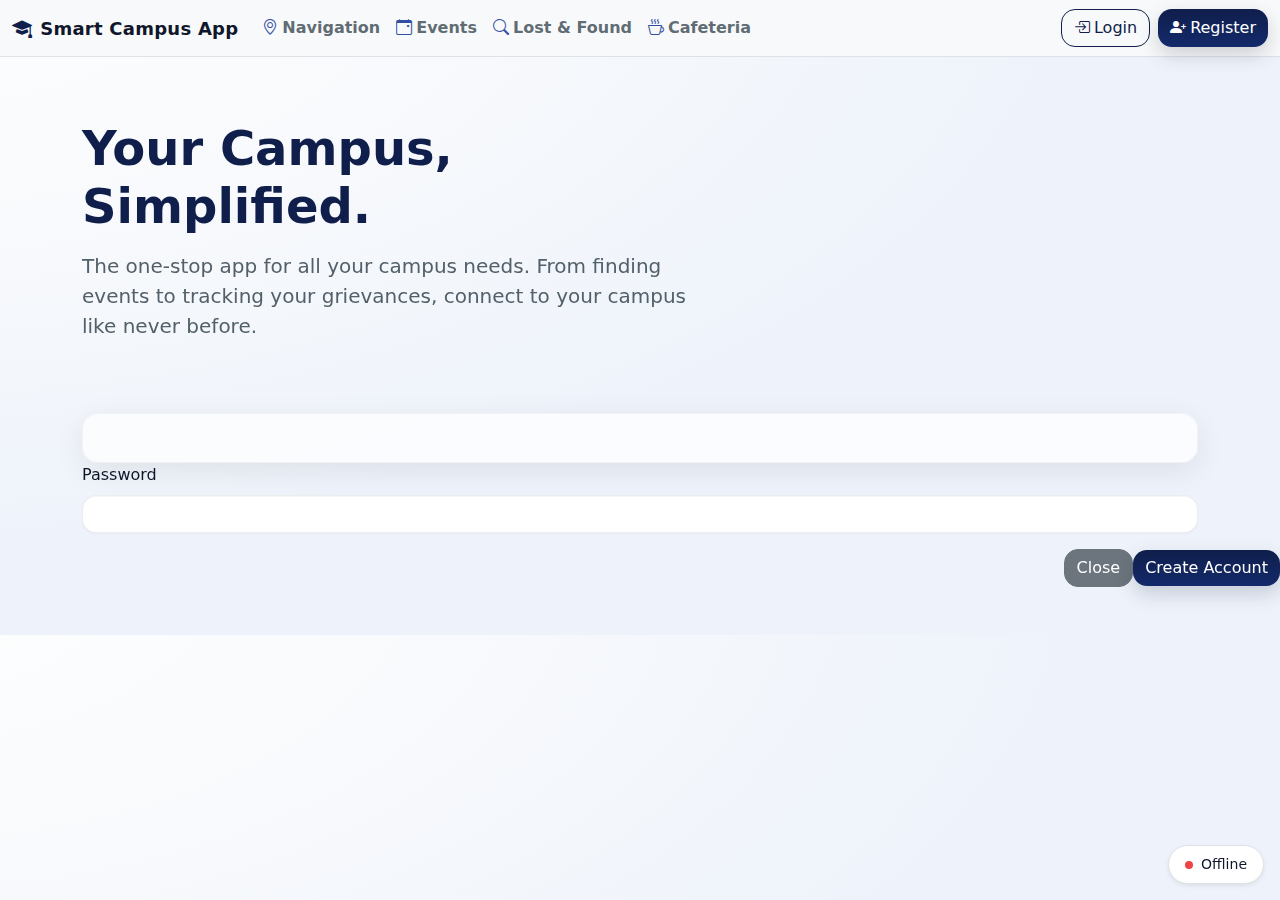
<file: templates/index.html>
<!doctype html>
<html lang="en">
<head>
  <meta charset="utf-8" />
  <meta name="viewport" content="width=device-width, initial-scale=1" />
  <title>Smart Campus App</title>
  <!-- Bootstrap CSS & Icons -->
  <link href="https://cdn.jsdelivr.net/npm/bootstrap@5.3.3/dist/css/bootstrap.min.css" rel="stylesheet" integrity="sha384-QWTKZyjpPEjISv5WaRU9OFeRpok6YctnYmDr5pNlyT2bRjXh0JMhjY6hW+ALEwIH" crossorigin="anonymous">
  <link href="https://cdn.jsdelivr.net/npm/bootstrap-icons@1.11.3/font/bootstrap-icons.css" rel="stylesheet">
  <!-- App Styles -->
  <link href="/static/style.css" rel="stylesheet" />

</head>
<body class="bg-body">
  <!-- Fixed Navbar -->
  <nav class="navbar navbar-expand-lg navbar-light bg-light fixed-top border-bottom app-navbar" id="top">
    <div class="container-fluid">
      <a class="navbar-brand d-flex align-items-center gap-2" href="#">
        <i class="bi bi-mortarboard-fill icon-primary"></i>
        <span class="fw-semibold">Smart Campus App</span>
      </a>
      <button class="navbar-toggler" type="button" data-bs-toggle="collapse" data-bs-target="#mainNav" aria-controls="mainNav" aria-expanded="false" aria-label="Toggle navigation">
        <span class="navbar-toggler-icon"></span>
      </button>
      <div class="collapse navbar-collapse" id="mainNav">
        <ul class="navbar-nav me-auto mb-2 mb-lg-0">
          <li class="nav-item"><a class="nav-link requires-auth" href="/map"><i class="bi bi-geo-alt me-1"></i>Navigation</a></li>
          <li class="nav-item"><a class="nav-link" href="/events"><i class="bi bi-calendar-event me-1"></i>Events</a></li>
          <li class="nav-item"><a class="nav-link" href="/lost-found"><i class="bi bi-search me-1"></i>Lost &amp; Found</a></li>
          <li class="nav-item"><a class="nav-link" href="/cafeteria"><i class="bi bi-cup-hot me-1"></i>Cafeteria</a></li>
        </ul>
        <div class="d-flex gap-2" id="authSection">
          <button type="button" class="btn btn-outline-primary" data-bs-toggle="modal" data-bs-target="#loginModal">
            <i class="bi bi-box-arrow-in-right me-1"></i>Login
          </button>
          <button type="button" class="btn btn-primary" data-bs-toggle="modal" data-bs-target="#registerModal">
            <i class="bi bi-person-plus-fill me-1"></i>Register
          </button>
        </div>
      </div>
    </div>
  </nav>

  <main class="mt-5 pt-4">
    <!-- Hero -->
    <section class="py-5">

      <div class="container">
        <div class="row align-items-center g-4">
          <div class="col-12 col-lg-7">
            <h1 class="display-5 fw-bold mb-3 hero-title" id="heroTitle">Your Campus, Simplified.</h1>
            <p class="lead mb-4 hero-sub" id="heroSubtitle">
              The one-stop app for all your campus needs. From finding events to tracking your grievances, connect to your campus like never before.
            </p>

          </div>

                <!-- Centered vertical CTAs below title and content -->
              

                <!-- Inline script to hide hero CTA immediately if user is logged in -->
                <script>
                  (function() {
                    const sessionId = localStorage.getItem('session_id');
                    const userInfo = localStorage.getItem('user_info');
                    if (sessionId && userInfo) {
                      const heroCTA = document.getElementById('heroCTA');
                      if (heroCTA) {
                        heroCTA.style.display = 'none';
                      }
                    }
                  })();
                </script>


        </div>
      </div>
    </section>


    <!-- Feature Highlights (attractive card view) -->
    <section class="section-features pb-5">
      <div class="container">

        <div class="glass-card p-3 p-md-4 rounded-4 shadow-soft">
        

            </div>
            <div class="mb-3">
              <label class="form-label">Password</label>
              <input type="password" class="form-control" required>
            </div>
          </form>
        </div>
        <div class="modal-footer">
          <button type="button" class="btn btn-secondary" data-bs-dismiss="modal">Close</button>
          <button type="button" class="btn btn-primary" id="createAccountBtn">Create Account</button>
        </div>
      </div>
    </div>
  </div>

  <!-- Status pill (health) -->
  <div id="status" class="position-fixed bottom-0 end-0 m-3 px-3 py-2 rounded-pill border bg-white small shadow-sm">
    Checking backend…
  </div>

  <!-- Bootstrap JS -->
  <script src="https://cdn.jsdelivr.net/npm/bootstrap@5.3.3/dist/js/bootstrap.bundle.min.js" integrity="sha384-YvpcrYf0tY3lHB60NNkmXc5s9fDVZLESaAA55NDzOxhy9GkcIdslK1eN7N6jIeHz" crossorigin="anonymous"></script>
  <script>
    // API Base URL
    const API_BASE = 'https://campus-xqcw.onrender.com';
    
    // Utility function for API calls
    async function apiCall(endpoint, options = {}) {
      const url = `${API_BASE}${endpoint}`;
      return await fetch(url, options);
    }
    // Palette to Bootstrap variables
    document.documentElement.style.setProperty('--bs-primary', '#0f1e4b');
    document.documentElement.style.setProperty('--bs-body-bg', '#f7f9fc');
    document.documentElement.style.setProperty('--bs-body-color', '#0f172a');

    // Coming soon links - removed to allow navigation to all sections

    // Health pill
    (async function() {
      const pill = document.getElementById('status');
      try {
        const res = await apiCall('/health', { cache: 'no-store' });
        const data = await res.json();
        if (data && data.status) {
          pill.innerHTML = `<span class="me-2" style="display:inline-block;width:8px;height:8px;border-radius:999px;background:#22c55e"></span>${data.status}`;
        } else {
          pill.innerHTML = `<span class="me-2" style="display:inline-block;width:8px;height:8px;border-radius:999px;background:#f59e0b"></span>Unknown`;
        }
      } catch(e) {
        pill.innerHTML = `<span class="me-2" style="display:inline-block;width:8px;height:8px;border-radius:999px;background:#ef4444"></span>Offline`;
      }
    })();

    // Register modal action
    document.getElementById('createAccountBtn').addEventListener('click', async () => {
      const form = document.getElementById('registerForm');
      const submitBtn = document.getElementById('createAccountBtn');
      const originalText = submitBtn.innerHTML;

      // Show loading state
      submitBtn.disabled = true;
      submitBtn.innerHTML = '<i class="bi bi-hourglass-split me-2"></i>Creating Account...';

      const registerData = {
        register_number: form.querySelector('input[type="text"]').value,
        password: form.querySelector('input[type="password"]').value,
        year: form.querySelector('select').value,
        branch: form.querySelectorAll('select')[1].value
      };

      try {
        const response = await fetch('/api/auth/register', {
          method: 'POST',
          headers: {
            'Content-Type': 'application/json',
          },
          body: JSON.stringify(registerData)
        });

        const result = await response.json();

        if (result.success) {
          // Show success toast instead of alert
          showToast('success', result.message);
          const modal = bootstrap.Modal.getInstance(document.getElementById('registerModal'));
          modal && modal.hide();
          form.reset();

          // Auto-login after successful registration
          const loginData = {
            register_number: registerData.register_number,
            password: registerData.password
          };

          // Perform auto-login
          setTimeout(async () => {
            try {
              const loginResponse = await fetch('/api/auth/login', {
                method: 'POST',
                headers: {
                  'Content-Type': 'application/json',
                },
                body: JSON.stringify(loginData)
              });

              const loginResult = await loginResponse.json();

              if (loginResult.success) {
                localStorage.setItem('session_id', loginResult.session_id);
                localStorage.setItem('user_info', JSON.stringify(loginResult.user));
                isLoggedIn = true;
                updateUIForLoggedInUser(loginResult.user);
              }
            } catch (error) {
              console.error('Auto-login failed:', error);
            }
          }, 1000);
        } else {
          showToast('error', 'Registration failed: ' + result.message);
        }
      } catch (error) {
        showToast('error', 'Registration failed: ' + error.message);
      } finally {
        // Reset button state
        submitBtn.disabled = false;
        submitBtn.innerHTML = originalText;
      }
    });

    // Login modal action
    document.getElementById('loginBtn').addEventListener('click', async () => {
      const form = document.getElementById('loginForm');
      const submitBtn = document.getElementById('loginBtn');
      const originalText = submitBtn.innerHTML;

      // Show loading state
      submitBtn.disabled = true;
      submitBtn.innerHTML = '<i class="bi bi-hourglass-split me-2"></i>Signing In...';

      const loginData = {
        register_number: form.querySelector('input[type="text"]').value,
        password: form.querySelector('input[type="password"]').value
      };

      try {
        const response = await fetch('/api/auth/login', {
          method: 'POST',
          headers: {
            'Content-Type': 'application/json',
          },
          body: JSON.stringify(loginData)
        });

        const result = await response.json();

        if (result.success) {
          showToast('success', result.message);
          // Store session info
          localStorage.setItem('session_id', result.session_id);
          localStorage.setItem('user_info', JSON.stringify(result.user));
          isLoggedIn = true;

          const modal = bootstrap.Modal.getInstance(document.getElementById('loginModal'));
          modal && modal.hide();
          form.reset();

          // Update UI to show logged in state
          updateUIForLoggedInUser(result.user);
        } else {
          showToast('error', 'Login failed: ' + result.message);
        }
      } catch (error) {
        showToast('error', 'Login failed: ' + error.message);
      } finally {
        // Reset button state
        submitBtn.disabled = false;
        submitBtn.innerHTML = originalText;
      }
    });

    // Protected routes (prototype)
    let isLoggedIn = false;
    function protectNavigation(e){
      if(!isLoggedIn){
        e.preventDefault();
        const regModal = new bootstrap.Modal(document.getElementById('registerModal'));
        regModal.show();
      }
    }
    document.querySelectorAll('.requires-auth').forEach(el=>{
      el.addEventListener('click', protectNavigation);
    });

    // Function to update UI for logged in user
    function updateUIForLoggedInUser(user) {
      const authSection = document.getElementById('authSection');
      const heroCTA = document.getElementById('heroCTA');
      const heroTitle = document.getElementById('heroTitle');
      const heroSubtitle = document.getElementById('heroSubtitle');

      // Add logged-in class to body for CSS targeting
      document.body.classList.add('user-logged-in');

      // Hide hero CTA buttons (multiple approaches for reliability)
      if (heroCTA) {
        heroCTA.style.display = 'none';
        heroCTA.classList.add('d-none');
        heroCTA.style.visibility = 'hidden';
      }

      // Update hero text for logged-in user
      if (heroTitle && heroSubtitle) {
        heroTitle.innerHTML = `Welcome back, ${user.register_number}!`;
        heroSubtitle.innerHTML = `Ready to explore your campus? Access all your favorite features and stay connected with campus life.`;
      }

      console.log('UI updated for logged in user:', user.register_number);

      // Create modern user profile dropdown
      authSection.innerHTML = `
        <div class="dropdown">
          <button class="btn btn-outline-primary dropdown-toggle user-profile-btn d-flex align-items-center gap-2" type="button" data-bs-toggle="dropdown" aria-expanded="false">
            <div class="user-avatar">
              <i class="bi bi-person-circle"></i>
            </div>
            <div class="user-info d-none d-md-block">
              <div class="user-name">${user.register_number}</div>
              <div class="user-details">${user.year}${getOrdinalSuffix(user.year)} Year • ${user.branch}</div>
            </div>
          </button>
          <ul class="dropdown-menu dropdown-menu-end user-dropdown-menu">
            <li class="dropdown-header">
              <div class="d-flex align-items-center gap-3">
                <div class="user-avatar-large">
                  <i class="bi bi-person-circle"></i>
                </div>
                <div>
                  <div class="fw-semibold">${user.register_number}</div>
                  <div class="text-muted small">${user.year}${getOrdinalSuffix(user.year)} Year • ${user.branch}</div>
                </div>
              </div>
            </li>
            <li><hr class="dropdown-divider"></li>
            <li><a class="dropdown-item" href="#"><i class="bi bi-person me-2"></i>Profile</a></li>
            <li><a class="dropdown-item" href="#"><i class="bi bi-gear me-2"></i>Settings</a></li>
            <li><a class="dropdown-item" href="#"><i class="bi bi-bell me-2"></i>Notifications</a></li>
            <li><hr class="dropdown-divider"></li>
            <li><a class="dropdown-item text-danger" href="#" onclick="logout()"><i class="bi bi-box-arrow-right me-2"></i>Logout</a></li>
          </ul>
        </div>
      `;
    }

    // Helper function to get ordinal suffix
    function getOrdinalSuffix(num) {
      const j = num % 10;
      const k = num % 100;
      if (j == 1 && k != 11) return "st";
      if (j == 2 && k != 12) return "nd";
      if (j == 3 && k != 13) return "rd";
      return "th";
    }

    // Logout function
    function logout() {
      localStorage.removeItem('session_id');
      localStorage.removeItem('user_info');
      isLoggedIn = false;
      document.body.classList.remove('user-logged-in');
      showToast('info', 'Logged out successfully');
      setTimeout(() => {
        location.reload(); // Refresh page to reset UI
      }, 1000);
    }

    // Toast notification function
    function showToast(type, message) {
      const toastContainer = document.getElementById('toastContainer') || createToastContainer();
      const toastId = 'toast-' + Date.now();

      const iconMap = {
        success: 'bi-check-circle-fill',
        error: 'bi-exclamation-triangle-fill',
        info: 'bi-info-circle-fill',
        warning: 'bi-exclamation-circle-fill'
      };

      const colorMap = {
        success: 'text-bg-success',
        error: 'text-bg-danger',
        info: 'text-bg-info',
        warning: 'text-bg-warning'
      };

      const toast = document.createElement('div');
      toast.id = toastId;
      toast.className = `toast align-items-center ${colorMap[type]} border-0`;
      toast.setAttribute('role', 'alert');
      toast.setAttribute('aria-live', 'assertive');
      toast.setAttribute('aria-atomic', 'true');

      toast.innerHTML = `
        <div class="d-flex">
          <div class="toast-body d-flex align-items-center gap-2">
            <i class="bi ${iconMap[type]}"></i>
            ${message}
          </div>
          <button type="button" class="btn-close btn-close-white me-2 m-auto" data-bs-dismiss="toast" aria-label="Close"></button>
        </div>
      `;

      toastContainer.appendChild(toast);

      const bsToast = new bootstrap.Toast(toast, {
        autohide: true,
        delay: 4000
      });

      bsToast.show();

      // Remove toast element after it's hidden
      toast.addEventListener('hidden.bs.toast', () => {
        toast.remove();
      });
    }

    // Create toast container if it doesn't exist
    function createToastContainer() {
      const container = document.createElement('div');
      container.id = 'toastContainer';
      container.className = 'toast-container position-fixed top-0 end-0 p-3';
      container.style.zIndex = '9999';
      document.body.appendChild(container);
      return container;
    }

    // Check if user is already logged in on page load
    window.addEventListener('load', () => {
      const sessionId = localStorage.getItem('session_id');
      const userInfo = localStorage.getItem('user_info');

      console.log('Page loaded. Session ID:', sessionId, 'User Info:', userInfo);

      if (sessionId && userInfo) {
        isLoggedIn = true;
        updateUIForLoggedInUser(JSON.parse(userInfo));
      }
    });

    // Also check on DOMContentLoaded in case load event has timing issues
    document.addEventListener('DOMContentLoaded', () => {
      const sessionId = localStorage.getItem('session_id');
      const userInfo = localStorage.getItem('user_info');

      if (sessionId && userInfo) {
        isLoggedIn = true;
        updateUIForLoggedInUser(JSON.parse(userInfo));
      }
    });

    // Immediate check (runs as soon as script loads)
    (function() {
      const sessionId = localStorage.getItem('session_id');
      const userInfo = localStorage.getItem('user_info');

      if (sessionId && userInfo) {
        isLoggedIn = true;
        // Set a timeout to ensure DOM is ready
        setTimeout(() => {
          updateUIForLoggedInUser(JSON.parse(userInfo));
        }, 100);
      }
    })();
  </script>
</body>
</html>
</file>
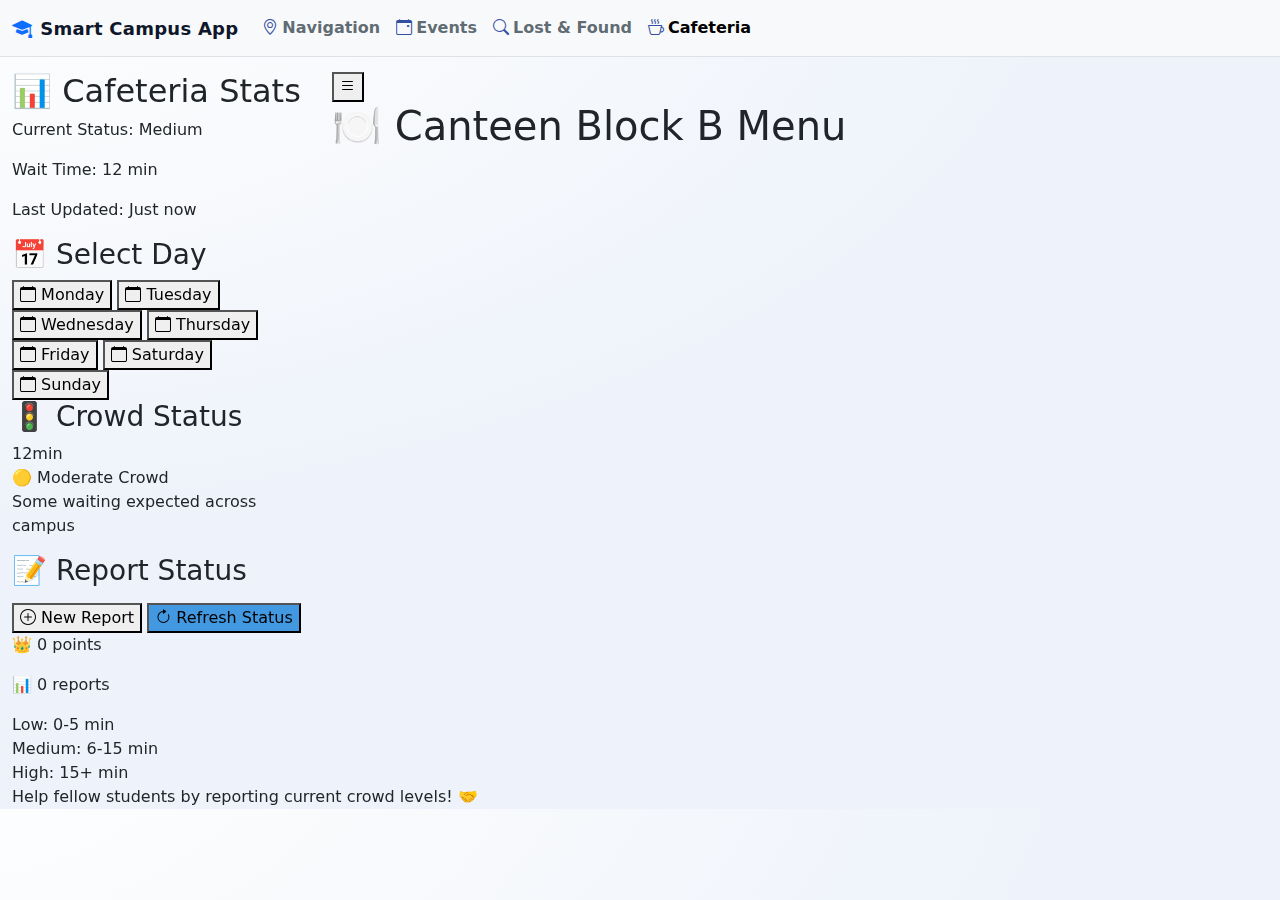
<file: templates/cafeteria.html>
<!DOCTYPE html>
<html lang="en">
<head>
    <meta charset="UTF-8">
    <meta name="viewport" content="width=device-width, initial-scale=1.0">
    <title>Cafeteria - Smart Campus App</title>
    <link rel="stylesheet" href="/static/style.css">
    <link rel="stylesheet" href="https://cdnjs.cloudflare.com/ajax/libs/font-awesome/6.0.0-beta3/css/all.min.css">
    <!-- Bootstrap CSS & Icons -->
    <link href="https://cdn.jsdelivr.net/npm/bootstrap@5.3.3/dist/css/bootstrap.min.css" rel="stylesheet" integrity="sha384-QWTKZyjpPEjISv5WaRU9OFeRpok6YctnYmDr5pNlyT2bRjXh0JMhjY6hW+ALEwIH" crossorigin="anonymous">
    <link href="https://cdn.jsdelivr.net/npm/bootstrap-icons@1.11.3/font/bootstrap-icons.css" rel="stylesheet">
</head>
<body class="events-page">
    <!-- Fixed Navbar -->
    <nav class="navbar navbar-expand-lg navbar-light bg-light fixed-top border-bottom app-navbar" id="top">
        <div class="container-fluid">
            <a class="navbar-brand d-flex align-items-center gap-2" href="/">
                <i class="bi bi-mortarboard-fill icon-primary"></i>
                <span class="fw-semibold">Smart Campus App</span>
            </a>
            <button class="navbar-toggler" type="button" data-bs-toggle="collapse" data-bs-target="#mainNav" aria-controls="mainNav" aria-expanded="false" aria-label="Toggle navigation">
                <span class="navbar-toggler-icon"></span>
            </button>
            <div class="collapse navbar-collapse" id="mainNav">
                <ul class="navbar-nav me-auto mb-2 mb-lg-0">
                    <li class="nav-item"><a class="nav-link requires-auth" href="/map"><i class="bi bi-geo-alt me-1"></i>Navigation</a></li>
                    <li class="nav-item"><a class="nav-link" href="/events"><i class="bi bi-calendar-event me-1"></i>Events</a></li>
                    <li class="nav-item"><a class="nav-link" href="/lost-found"><i class="bi bi-search me-1"></i>Lost & Found</a></li>
                    <li class="nav-item"><a class="nav-link active" href="/cafeteria"><i class="bi bi-cup-hot me-1"></i>Cafeteria</a></li>
                </ul>
                <div class="d-flex gap-2">
                    <!-- Login/Register buttons removed from cafeteria page -->
                </div>
            </div>
        </div>
    </nav>

    <main class="mt-5 pt-4">
        <div class="container-fluid">
            <div class="row">
                <!-- Sidebar -->
                <aside class="col-lg-3 sidebar" id="sidebar">
                    <div class="statistics">
                        <h2>📊 Cafeteria Stats</h2>
                        <p>Current Status: <span id="currentStatus">Medium</span></p>
                        <p>Wait Time: <span id="waitTimeDisplay">12 min</span></p>
                        <p>Last Updated: <span id="lastUpdated">Just now</span></p>
                    </div>

                    <!-- Day Filters -->
                    <div class="day-filters">
                        <h3>📅 Select Day</h3>
                        <button class="day-filter" data-day="monday">
                            <i class="bi bi-calendar"></i> Monday
                        </button>
                        <button class="day-filter" data-day="tuesday">
                            <i class="bi bi-calendar"></i> Tuesday
                        </button>
                        <button class="day-filter active" data-day="wednesday">
                            <i class="bi bi-calendar"></i> Wednesday
                        </button>
                        <button class="day-filter" data-day="thursday">
                            <i class="bi bi-calendar"></i> Thursday
                        </button>
                        <button class="day-filter" data-day="friday">
                            <i class="bi bi-calendar"></i> Friday
                        </button>
                        <button class="day-filter" data-day="saturday">
                            <i class="bi bi-calendar"></i> Saturday
                        </button>
                        <button class="day-filter" data-day="sunday">
                            <i class="bi bi-calendar"></i> Sunday
                        </button>
                    </div>

                    <!-- Crowd Status -->
                    <div class="crowd-status-sidebar">
                        <h3>🚦 Crowd Status</h3>
                        <div class="progress-circle" id="progressCircle">
                            <div class="progress-inner">
                                <span class="progress-time" id="progressTime">12min</span>
                            </div>
                        </div>
                        <div class="crowd-level" id="crowdLevel">
                            <span class="level-icon">🟡</span>
                            <span class="level-text">Moderate Crowd</span>
                        </div>
                        <p class="crowd-description">Some waiting expected across campus</p>
                    </div>

                    <!-- Reporter Section -->
                    <div class="reporter-sidebar">
                        <h3>📝 Report Status</h3>
                        <button class="new-reporter-btn" title="Report Crowd Status">
                            <i class="bi bi-plus-circle"></i> New Report
                        </button>
                        <button class="new-reporter-btn" onclick="forceRefreshStatus()" title="Refresh Status" style="margin-top: 0.5rem; background: #4299e1;">
                            <i class="bi bi-arrow-clockwise"></i> Refresh Status
                        </button>
                        <div class="reporter-stats">
                            <p>👑 0 points</p>
                            <p>📊 0 reports</p>
                        </div>
                    </div>
                </aside>

                <!-- Main Content -->
                <div class="col-lg-9 content">
                    <div class="controls">
                        <button class="menu-toggle" id="menuToggle">
                            <i class="bi bi-list"></i>
                        </button>
                        <h1>🍽️ Canteen Block B Menu</h1>
                    </div>

                    <!-- Menu Cards Container -->
                    <div class="menu-container" id="menuContainer">
                        <!-- Menu cards will be loaded here -->
                    </div>

                    <!-- Admin Controls (Hidden by default) -->
                    <div class="admin-controls" id="adminControls" style="display: none;">
                        <input type="password" class="admin-input" id="adminCode" placeholder="Admin Code">
                        <input type="range" class="time-slider" id="rushTimeRange" min="0" max="45" value="12">
                        <button class="update-btn" id="submitReportBtn">Update Status</button>
                    </div>
                </div>
            </div>
        </div>
    </main>

    <!-- Modern Fixed Footer -->
    <footer class="fixed-footer">
        <div class="container-fluid">
            <div class="footer-item">
                <div class="footer-icon low"></div>
                <span>Low: 0-5 min</span>
            </div>
            <div class="footer-item">
                <div class="footer-icon medium"></div>
                <span>Medium: 6-15 min</span>
            </div>
            <div class="footer-item">
                <div class="footer-icon high"></div>
                <span>High: 15+ min</span>
            </div>
            <div class="footer-item">
                <span>Help fellow students by reporting current crowd levels! 🤝</span>
            </div>
        </div>
    </footer>

    <!-- Modals removed from cafeteria page -->

    <!-- Bootstrap JS -->
    <script src="https://cdn.jsdelivr.net/npm/bootstrap@5.3.3/dist/js/bootstrap.bundle.min.js" integrity="sha384-YvpcrYf0tY3lHB60NNkmXc5s9fDVZLESaAA55NDzOxhy9GkcIdslK1eN7N6jIeHz" crossorigin="anonymous"></script>
    
    <script>
      // API Base URL
      const API_BASE = 'https://campus-xqcw.onrender.com';
      
      // Utility function for API calls
      async function apiCall(endpoint, options = {}) {
        const url = `${API_BASE}${endpoint}`;
        return await fetch(url, options);
      }
        // Cafeteria Management JavaScript
        let currentDay = 'monday';
        let cafeteriaData = {};
        let userReports = {};

        // DOM Elements
        const dayButtons = document.querySelectorAll('.day-filter');
        const menuContainer = document.getElementById('menuContainer');
        const progressCircle = document.getElementById('progressCircle');
        const progressTime = document.getElementById('progressTime');
        const crowdLevel = document.getElementById('crowdLevel');
        const adminCodeInput = document.getElementById('adminCode');
        const rushTimeRange = document.getElementById('rushTimeRange');
        const submitReportBtn = document.getElementById('submitReportBtn');
        const footerTimestamp = document.getElementById('footerTimestamp');
        const menuToggle = document.getElementById('menuToggle');
        const sidebar = document.getElementById('sidebar');
        const currentStatus = document.getElementById('currentStatus');
        const waitTimeDisplay = document.getElementById('waitTimeDisplay');
        const lastUpdated = document.getElementById('lastUpdated');

        // Event Listeners
        dayButtons.forEach(btn => {
            btn.addEventListener('click', () => {
                dayButtons.forEach(b => b.classList.remove('active'));
                btn.classList.add('active');
                currentDay = btn.dataset.day;
                console.log('Day changed to:', currentDay);
                renderCafeterias();
            });
        });

        // Menu toggle for mobile
        if (menuToggle) {
            menuToggle.addEventListener('click', () => {
                sidebar.classList.toggle('show');
            });
        }

        // Admin Code Verification
        adminCodeInput.addEventListener('input', verifyAdminCode);
        rushTimeRange.addEventListener('input', (e) => {
            // Update progress circle in real-time
            const waitTime = parseInt(e.target.value);
            const crowdInfo = getCrowdLevel(waitTime);
            const percentage = Math.min((waitTime / 45) * 100, 100);
            const degrees = (percentage / 100) * 360;
            progressCircle.style.background = `conic-gradient(${crowdInfo.color} 0deg ${degrees}deg, #e5e7eb ${degrees}deg 360deg)`;
            progressTime.textContent = `${waitTime}min`;
        });

        // New Reporter Button
        document.querySelector('.new-reporter-btn').addEventListener('click', () => {
            const adminControls = document.getElementById('adminControls');
            if (adminControls.style.display === 'none') {
                adminControls.style.display = 'block';
            } else {
                adminControls.style.display = 'none';
            }
        });

        // Get ingredients for food items (defined early for template use)
        function getIngredients(itemName) {
            const ingredients = {
                'Idli Sambar': 'Rice, Urad dal, Sambar dal, Vegetables, Spices, Curry leaves, Mustard seeds',
                'Masala Dosa': 'Rice, Urad dal, Potato filling, Onions, Spices, Coconut chutney, Sambar',
                'Dosa': 'Rice, Urad dal, Coconut chutney, Sambar',
                'Upma': 'Semolina, Vegetables, Mustard seeds, Curry leaves, Onions, Green chilies',
                'Poha': 'Flattened rice, Onions, Turmeric, Mustard seeds, Peanuts, Curry leaves',
                'Vada Sambar': 'Urad dal, Green chilies, Ginger, Curry leaves, Sambar dal, Vegetables',
                'Uttapam': 'Rice, Urad dal, Onions, Tomatoes, Chilies, Coriander',
                'Pongal': 'Rice, Moong dal, Black pepper, Cumin, Ghee',
                'Rice + Dal + Sabzi': 'Basmati rice, Toor dal, Seasonal vegetables, Spices',
                'Chicken Curry': 'Chicken, Onions, Tomatoes, Spices, Coconut milk',
                'Paneer Butter Masala': 'Paneer, Butter, Tomatoes, Cream, Spices',
                'Rajma Rice': 'Kidney beans, Rice, Onions, Tomatoes, Spices',
                'Fish Curry': 'Fish, Coconut, Tamarind, Spices, Curry leaves',
                'Aloo Gobi': 'Potatoes, Cauliflower, Turmeric, Spices',
                'Curd Rice': 'Rice, Yogurt, Mustard seeds, Curry leaves',
                'Mutton Curry': 'Mutton, Onions, Tomatoes, Spices, Yogurt',
                'Dal Makhani': 'Black lentils, Butter, Cream, Tomatoes, Spices',
                'Jeera Rice': 'Basmati rice, Cumin seeds, Ghee, Bay leaves',
                'Samosa': 'Wheat flour, Potatoes, Peas, Spices, Oil',
                'Pakora': 'Gram flour, Vegetables, Spices, Oil',
                'Tea': 'Tea leaves, Milk, Sugar, Cardamom',
                'Coffee': 'Coffee beans, Milk, Sugar',
                'Biscuits': 'Wheat flour, Sugar, Butter, Baking powder',
                'Chips': 'Potatoes, Oil, Salt, Spices',
                'Bread Toast': 'Bread, Butter, Jam',
                'Omelette': 'Eggs, Onions, Tomatoes, Spices',
                'Biryani': 'Basmati rice, Chicken/Mutton, Saffron, Fried onions, Yogurt, Mint leaves',
                'Fried Rice': 'Rice, Mixed vegetables, Soy sauce, Garlic, Ginger, Spring onions',
                'Noodles': 'Wheat noodles, Cabbage, Carrots, Soy sauce, Chili sauce, Garlic',
                'Sandwich': 'Bread slices, Cucumber, Tomato, Cheese, Mint chutney, Butter',
                'Burger': 'Burger bun, Aloo tikki, Lettuce, Tomato, Cheese, Mayo, Ketchup',
                'Maggi': 'Instant noodles, Vegetables, Masala, Onions, Tomatoes',
                'Bread Toast': 'Bread slices, Butter, Jam, Sugar',
                'Omelette': 'Eggs, Onions, Tomatoes, Green chilies, Salt, Oil',
                'Paratha': 'Wheat flour, Oil, Salt, Stuffing (potato/paneer)',
                'Aloo Bonda': 'Potatoes, Gram flour, Green chilies, Ginger, Curry leaves',
                'Pongal': 'Rice, Moong dal, Black pepper, Cumin, Ghee, Cashews',
                'Pizza': 'Pizza base, Cheese, Tomato sauce, Vegetables, Herbs',
                'Pasta': 'Pasta, Tomato sauce, Cheese, Herbs, Garlic',
                'French Fries': 'Potatoes, Oil, Salt, Seasoning',
                'Cold Coffee': 'Coffee, Milk, Sugar, Ice cream, Chocolate syrup',
                'Ice Cream': 'Milk, Sugar, Cream, Flavoring, Stabilizers',
                'Chips': 'Potatoes, Oil, Salt, Spices',
                'Juice': 'Fresh fruits, Water, Sugar (optional)',
                'Pongal': 'Rice, Moong dal, Black pepper, Cumin, Ghee, Cashews',
                'Vada Sambar': 'Urad dal, Green chilies, Ginger, Curry leaves, Sambar dal',
                'Rava Upma': 'Semolina, Vegetables, Mustard seeds, Curry leaves, Onions',
                'Medu Vada': 'Urad dal, Green chilies, Ginger, Curry leaves, Oil',
                'Coconut Chutney': 'Coconut, Green chilies, Ginger, Curry leaves, Tamarind',
                'Sambar Rice': 'Rice, Sambar dal, Vegetables, Tamarind, Spices',
                'Dal Makhani': 'Black lentils, Butter, Cream, Tomatoes, Spices',
                'Jeera Rice': 'Basmati rice, Cumin seeds, Ghee, Bay leaves',
                'Pani Puri': 'Puri, Spiced water, Tamarind chutney, Potatoes, Chickpeas',
                'Bhel Puri': 'Puffed rice, Sev, Onions, Tomatoes, Chutneys',
                'Masala Tea': 'Tea leaves, Milk, Sugar, Cardamom, Ginger',
                'Filter Coffee': 'Coffee powder, Milk, Sugar, Chicory',
                'Vadapav': 'Potato dumpling, Bread bun, Green chutney, Garlic chutney',
                'Rava Dosa': 'Rice, Urad dal, Semolina, Onions, Green chilies',
                'Onion Uttapam': 'Rice, Urad dal, Onions, Tomatoes, Green chilies',
                'Vermicelli Upma': 'Vermicelli, Vegetables, Mustard seeds, Curry leaves',
                'Aval Upma': 'Flattened rice, Onions, Green chilies, Curry leaves',
                'Tomato Chutney': 'Tomatoes, Green chilies, Ginger, Tamarind, Spices',
                'Appam': 'Rice flour, Coconut milk, Yeast, Sugar, Salt',
                'Puttu': 'Rice flour, Coconut, Salt, Water',
                'Idiyappam': 'Rice flour, Salt, Water, Coconut',
                'Kadala Curry': 'Black chickpeas, Coconut, Spices, Curry leaves',
                'Banana': 'Fresh banana fruit'
            };
            return ingredients[itemName] || 'Fresh ingredients, prepared with care';
        }

        // Initialize
        fetchCafeteriaData();

        // Live time removed

        // Initialize footer timestamp
        updateFooterTimestamp();

        // Update timestamp every minute
        setInterval(updateFooterTimestamp, 60000);

        // Auto-refresh cafeteria data every 30 seconds for testing (then 5 minutes)
        setInterval(() => {
            console.log('Auto-refreshing cafeteria data...');
            fetchCafeteriaData();
            updateCrowdStatus();
        }, 30000); // 30 seconds for testing, change to 300000 for 5 minutes

        // Manual refresh every 10 seconds for crowd status
        setInterval(() => {
            console.log('Updating crowd status...');
            updateCrowdStatus();
        }, 10000);

        // Admin Functions
        function verifyAdminCode() {
            const adminCode = adminCodeInput.value.trim();
            const isAdmin = adminCode === 'NITAP001';

            rushTimeRange.disabled = !isAdmin;
            submitReportBtn.disabled = !isAdmin;

            if (isAdmin) {
                adminCodeInput.classList.remove('is-invalid');
                adminCodeInput.classList.add('is-valid');
            } else {
                adminCodeInput.classList.remove('is-valid');
                if (adminCode.length > 0) {
                    adminCodeInput.classList.add('is-invalid');
                } else {
                    adminCodeInput.classList.remove('is-invalid');
                }
            }
        }

        // Submit Report Function
        submitReportBtn.addEventListener('click', async () => {
            const rushTime = parseInt(rushTimeRange.value);

            try {
                const response = await apiCall('/api/cafeteria/report-crowd', {
                    method: 'POST',
                    headers: {
                        'Content-Type': 'application/json',
                    },
                    body: JSON.stringify({
                        cafeteria_id: 'main_cafeteria', // Default to main cafeteria
                        rush_time: rushTime,
                        user_id: 'admin_user'
                    })
                });

                const result = await response.json();
                if (result.success) {
                    // Update local data for all cafeterias
                    Object.keys(cafeteriaData).forEach(cafeteriaId => {
                        cafeteriaData[cafeteriaId].current_rush_time = rushTime;
                        cafeteriaData[cafeteriaId].last_updated = new Date().toLocaleTimeString('en-US', {
                            hour: '2-digit',
                            minute: '2-digit',
                            hour12: true
                        });
                    });

                    // Show success message
                    showToast('success', 'Campus crowd status updated!');

                    // Re-render to show updated data
                    renderCafeterias();

                    // Reset form
                    rushTimeRange.value = 10;
                    rushTimeValue.textContent = '10';
                } else {
                    showToast('error', result.message);
                }
            } catch (error) {
                console.error('Error reporting crowd:', error);
                showToast('error', 'Failed to update status. Please try again.');
            }
        });

        // API Functions
        async function fetchCafeteriaData() {
            try {
                // Add cache-busting parameter to force fresh data
                const timestamp = new Date().getTime();
                const response = await apiCall(`/api/cafeteria/status?t=${timestamp}`);
                const result = await response.json();
                if (result.success) {
                    cafeteriaData = result.data;
                    console.log('Fresh cafeteria data loaded:', cafeteriaData);
                    renderCafeterias();
                } else {
                    console.error('API returned error:', result.message);
                }
            } catch (error) {
                console.error('Error fetching cafeteria data:', error);
            }
        }

        // Rendering Functions
        function renderCafeterias() {
            // Update crowd status
            updateCrowdStatus();

            // Render menu cards
            renderMenuCards();

            // Update footer timestamp
            updateFooterTimestamp();
        }

        function updateCrowdStatus() {
            if (!cafeteriaData || !cafeteriaData.main_cafeteria) return;

            const cafeteria = cafeteriaData.main_cafeteria;
            let waitTime = cafeteria.current_rush_time || 12;

            // Add some realistic variation based on time of day
            const now = new Date();
            const hour = now.getHours();

            // Peak hours: 12-2 PM (lunch) and 7-9 AM (breakfast)
            if ((hour >= 7 && hour <= 9) || (hour >= 12 && hour <= 14)) {
                waitTime += Math.floor(Math.random() * 5) + 2; // Add 2-7 minutes during peak
            } else if (hour >= 15 && hour <= 17) {
                waitTime += Math.floor(Math.random() * 3) + 1; // Add 1-4 minutes during snack time
            } else {
                waitTime = Math.max(1, waitTime - Math.floor(Math.random() * 3)); // Reduce during off-peak
            }

            // Ensure waitTime is reasonable
            waitTime = Math.max(1, Math.min(45, waitTime));
            const crowdInfo = getCrowdLevel(waitTime);

            // Update progress circle
            const percentage = Math.min((waitTime / 45) * 100, 100);
            const degrees = (percentage / 100) * 360;
            progressCircle.style.background = `conic-gradient(${crowdInfo.color} 0deg ${degrees}deg, #e5e7eb ${degrees}deg 360deg)`;

            // Update time display
            progressTime.textContent = `${waitTime}min`;

            // Update crowd level
            crowdLevel.innerHTML = `
                <span class="level-icon">${crowdInfo.icon}</span>
                <span class="level-text">${crowdInfo.level} Crowd</span>
            `;

            // Update sidebar stats
            if (currentStatus) currentStatus.textContent = crowdInfo.level;
            if (waitTimeDisplay) waitTimeDisplay.textContent = `${waitTime} min`;
            if (lastUpdated) lastUpdated.textContent = 'Just now';

            console.log('Crowd status updated:', crowdInfo.level, waitTime + ' min');
        }

        function renderMenuCards() {
            menuContainer.innerHTML = '';

            if (!cafeteriaData || !cafeteriaData.main_cafeteria) {
                menuContainer.innerHTML = '<p class="no-menu">No cafeteria data available</p>';
                return;
            }

            const cafeteria = cafeteriaData.main_cafeteria;
            const dayMenu = cafeteria.menu[currentDay];

            if (!dayMenu) {
                menuContainer.innerHTML = '<p class="no-menu">No menu available for this day</p>';
                return;
            }

            let html = '';

            // Render each meal type in events-style cards
            ['breakfast', 'lunch', 'snacks'].forEach(mealType => {
                if (dayMenu[mealType]) {
                    const meal = dayMenu[mealType];
                    html += `
                        <div class="menu-card">
                            <div class="menu-card-header">
                                <h3>${mealType.charAt(0).toUpperCase() + mealType.slice(1)}</h3>
                                <div class="time">${meal.time}</div>
                            </div>
                            <div class="menu-items">
                                <div class="food-grid">
                                    ${meal.items.map(item => `
                                        <div class="food-item ${!item.available ? 'unavailable' : ''}"
                                             onclick="showFoodDetails('${item.name}', ${item.price}, ${item.available}, '${item.image}')">
                                            <img src="${item.image}" alt="${item.name}" loading="lazy">
                                            <div class="name">${item.name}</div>
                                            <div class="price" style="display: none;">₹${item.price}</div>
                                            ${!item.available ? '<div class="unavailable-badge">Out of Stock</div>' : ''}
                                        </div>
                                    `).join('')}
                                </div>
                            </div>
                        </div>
                    `;
                }
            });

            menuContainer.innerHTML = html;
        }

        function createModernMenuCard(cafeteriaId, cafeteria) {
            const card = document.createElement('div');
            card.className = 'menu-card';

            const currentMenu = cafeteria.menu[currentDay];
            if (!currentMenu) return card;

            card.innerHTML = `
                <div class="menu-header">
                    <span class="menu-icon">${getCafeteriaIcon(cafeteriaId)}</span>
                    <h3 class="menu-title">${cafeteria.name}</h3>
                </div>

                ${['breakfast', 'lunch', 'snacks'].filter(mealType => currentMenu[mealType]).map(mealType => {
                    const mealData = currentMenu[mealType];
                    return `
                    <div class="meal-section" data-meal="${mealType}">
                        <div class="meal-header" onclick="toggleMealSection('${cafeteriaId}', '${mealType}')">
                            <div class="meal-info">
                                <span class="meal-emoji">${getMealIcon(mealType)}</span>
                                <span class="meal-name">${getMealName(mealType)}</span>
                                <span class="meal-time">${mealData.time}</span>
                            </div>
                            <span class="toggle-icon">▼</span>
                        </div>
                        <div class="food-items-grid" id="${cafeteriaId}-${mealType}-items" style="display: none;">
                            ${mealData.items.map(item => `
                                <div class="food-item ${!item.available ? 'unavailable' : ''}"
                                     onclick="showFoodDetails('${item.name}', ${item.price}, ${item.available}, '${item.image}')">
                                    <img src="${item.image}" alt="${item.name}" class="food-image">
                                    <div class="food-name">${item.name}</div>
                                    <div class="food-price">₹${item.price}</div>
                                    <span class="availability-badge ${item.available ? 'available' : 'unavailable'}">
                                        ${item.available ? '✓ Available' : '✗ Out of Stock'}
                                    </span>
                                </div>
                            `).join('')}
                        </div>
                    </div>
                    `;
                }).join('')}
            `;

            return card;
        }

        function getCafeteriaIcon(cafeteriaId) {
            const icons = {
                'main_cafeteria': '🏛️',
                'food_court': '🍽️',
                'snack_bar': '🥪',
                'juice_center': '🥤'
            };
            return icons[cafeteriaId] || '🍽️';
        }

        // updateLiveTime function removed

        function createCafeteriaCard(cafeteriaId, cafeteria) {
            const col = document.createElement('div');
            col.className = 'col-12 mb-5';

            col.innerHTML = `
                <div class="card shadow-sm cafeteria-card" data-cafeteria-id="${cafeteriaId}">
                    <div class="card-header bg-primary text-white">
                        <div class="row align-items-center">
                            <div class="col-12">
                                <h4 class="mb-0 text-center">🏢 ${cafeteria.name} - Menu</h4>
                            </div>
                        </div>
                    </div>

                    <div class="card-body">
                        <!-- Menu Sections -->
                        ${renderMenuSections(cafeteria.menu[currentDay])}
                    </div>
                </div>
            `;

            return col;
        }

        function renderMenuSections(dayMenu) {
            if (!dayMenu) return '<p class="text-muted">No menu available for this day.</p>';

            // Define meal order: breakfast, lunch, snacks
            const mealOrder = ['breakfast', 'lunch', 'snacks'];
            let html = '';

            mealOrder.forEach(mealType => {
                if (dayMenu[mealType]) {
                    const mealData = dayMenu[mealType];
                    html += `
                        <div class="meal-section mb-4">
                            <h5 class="meal-header" onclick="toggleMealSection(this)">
                                <span>${getMealIcon(mealType)} ${getMealName(mealType)}</span>
                                <span class="badge bg-info">${mealData.time}</span>
                                <button class="meal-toggle" aria-label="Toggle ${getMealName(mealType)} menu">
                                    <i class="bi bi-chevron-down"></i>
                                </button>
                            </h5>
                            <div class="meal-content">
                                <div class="row">
                                    ${mealData.items.map((item, index) => `
                                        <div class="col-6 col-md-3 mb-3">
                                            <div class="menu-item-card ${!item.available ? 'unavailable' : ''}" onclick="toggleItemDetails(this)">
                                                <div class="menu-item-header">
                                                    <h6 class="menu-item-name">${item.name}</h6>
                                                    <span class="badge ${item.available ? 'bg-success' : 'bg-danger'}">
                                                        ${item.available ? '✓' : '✗'}
                                                    </span>
                                                    <i class="bi bi-chevron-down toggle-icon"></i>
                                                </div>
                                                <div class="menu-item-details" style="display: none;">
                                                    <div class="menu-item-image">
                                                        <img src="${item.image}" alt="${item.name}" class="food-image">
                                                    </div>
                                                    <div class="menu-item-content">
                                                        <p class="menu-item-price">₹${item.price}</p>
                                                        <div class="ingredients">
                                                            <small class="text-muted">
                                                                <strong>Ingredients:</strong> ${getIngredients(item.name)}
                                                            </small>
                                                        </div>
                                                    </div>
                                                </div>
                                            </div>
                                        </div>
                                    `).join('')}
                                </div>
                            </div>
                        </div>
                    `;
                }
            });

            return html;
        }

        function getMealIcon(mealType) {
            const icons = {
                'breakfast': '🌅',
                'lunch': '🍽️',
                'dinner': '🌙',
                'all_day': '⏰',
                'snacks': '🍿'
            };
            return icons[mealType] || '🍽️';
        }

        function getMealName(mealType) {
            return mealType.replace('_', ' ').replace(/\b\w/g, l => l.toUpperCase());
        }

        function getCrowdLevel(rushTime) {
            if (rushTime <= 5) {
                return {
                    level: 'Low',
                    color: '#48bb78',
                    icon: '🟢',
                    description: 'Quick service, minimal wait'
                };
            } else if (rushTime <= 15) {
                return {
                    level: 'Medium',
                    color: '#ed8936',
                    icon: '🟡',
                    description: 'Moderate wait expected'
                };
            } else {
                return {
                    level: 'High',
                    color: '#f56565',
                    icon: '🔴',
                    description: 'Long wait, avoid if possible'
                };
            }
        }

        // Toggle meal section dropdown
        function toggleMealSection(header) {
            const content = header.nextElementSibling;
            const toggle = header.querySelector('.meal-toggle i');

            if (content.classList.contains('show')) {
                content.classList.remove('show');
                header.classList.remove('expanded');
                toggle.classList.remove('bi-chevron-up');
                toggle.classList.add('bi-chevron-down');
            } else {
                content.classList.add('show');
                header.classList.add('expanded');
                toggle.classList.remove('bi-chevron-down');
                toggle.classList.add('bi-chevron-up');
            }
        }

        // Toggle individual menu item details
        function toggleItemDetails(card) {
            const details = card.querySelector('.menu-item-details');
            const icon = card.querySelector('.toggle-icon');

            if (details.style.display === 'none') {
                details.style.display = 'block';
                icon.classList.remove('bi-chevron-down');
                icon.classList.add('bi-chevron-up');
                card.classList.add('expanded');
            } else {
                details.style.display = 'none';
                icon.classList.remove('bi-chevron-up');
                icon.classList.add('bi-chevron-down');
                card.classList.remove('expanded');
            }
        }



        // Update footer timestamp
        function updateFooterTimestamp() {
            const now = new Date();
            footerTimestamp.textContent = now.toLocaleTimeString('en-US', {
                hour: '2-digit',
                minute: '2-digit',
                hour12: true
            });
        }

        // Toggle meal section dropdown
        function toggleMealSection(cafeteriaId, mealType) {
            const itemsGrid = document.getElementById(`${cafeteriaId}-${mealType}-items`);
            const section = document.querySelector(`[data-meal="${mealType}"]`);

            if (itemsGrid.style.display === 'none') {
                itemsGrid.style.display = 'grid';
                section.classList.add('expanded');
            } else {
                itemsGrid.style.display = 'none';
                section.classList.remove('expanded');
            }
        }

        // Show food details modal
        function showFoodDetails(name, price, available, image) {
            const ingredients = getIngredients(name);

            // Create modal
            const modal = document.createElement('div');
            modal.className = 'food-modal';
            modal.innerHTML = `
                <div class="food-modal-content">
                    <div class="food-modal-header">
                        <h3>${name}</h3>
                        <button class="close-modal" onclick="closeFoodModal()">&times;</button>
                    </div>
                    <div class="food-modal-body">
                        <img src="${image}" alt="${name}" class="food-modal-image">
                        <div class="food-modal-info">
                            <div class="food-modal-price">₹${price}</div>
                            <div class="food-modal-status ${available ? 'available' : 'unavailable'}">
                                ${available ? '✓ Available' : '✗ Out of Stock'}
                            </div>
                            <div class="food-modal-ingredients">
                                <strong>Ingredients:</strong><br>
                                ${ingredients}
                            </div>
                        </div>
                    </div>
                </div>
            `;

            document.body.appendChild(modal);

            // Close on background click
            modal.addEventListener('click', (e) => {
                if (e.target === modal) {
                    closeFoodModal();
                }
            });
        }

        function closeFoodModal() {
            const modal = document.querySelector('.food-modal');
            if (modal) {
                modal.remove();
            }
        }

        // Force refresh function
        function forceRefresh() {
            console.log('Force refreshing cafeteria data...');
            fetchCafeteriaData();
        }

        // Force refresh status function
        function forceRefreshStatus() {
            console.log('Force refreshing crowd status...');
            updateCrowdStatus();
        }

        // Utility Functions
        function showToast(type, message) {
            const toast = document.createElement('div');
            toast.className = `toast align-items-center text-bg-${type === 'success' ? 'success' : 'danger'} border-0 show position-fixed bottom-0 start-50 translate-middle-x mb-4 shadow`;
            toast.role = 'alert';
            toast.style.minWidth = '260px';
            toast.innerHTML = `
                <div class="d-flex">
                    <div class="toast-body">
                        <i class="bi bi-${type === 'success' ? 'check-circle' : 'exclamation-circle'} me-2"></i>
                        ${message}
                    </div>
                    <button type="button" class="btn-close me-2 m-auto" data-bs-dismiss="toast" aria-label="Close"></button>
                </div>
            `;
            document.body.appendChild(toast);
            setTimeout(() => toast.remove(), 3000);
        }

        // Authentication removed from cafeteria page - handled on home page
    </script>

    <!-- Bootstrap JS -->
    <script src="https://cdn.jsdelivr.net/npm/bootstrap@5.3.3/dist/js/bootstrap.bundle.min.js" integrity="sha384-YvpcrYf0tY3lHB60NNkmXc5s9fDVZLESaAA55NDzOxhy9GkcIdslK1eN7N6jIeHz" crossorigin="anonymous"></script>
</body>
</html>
</file>
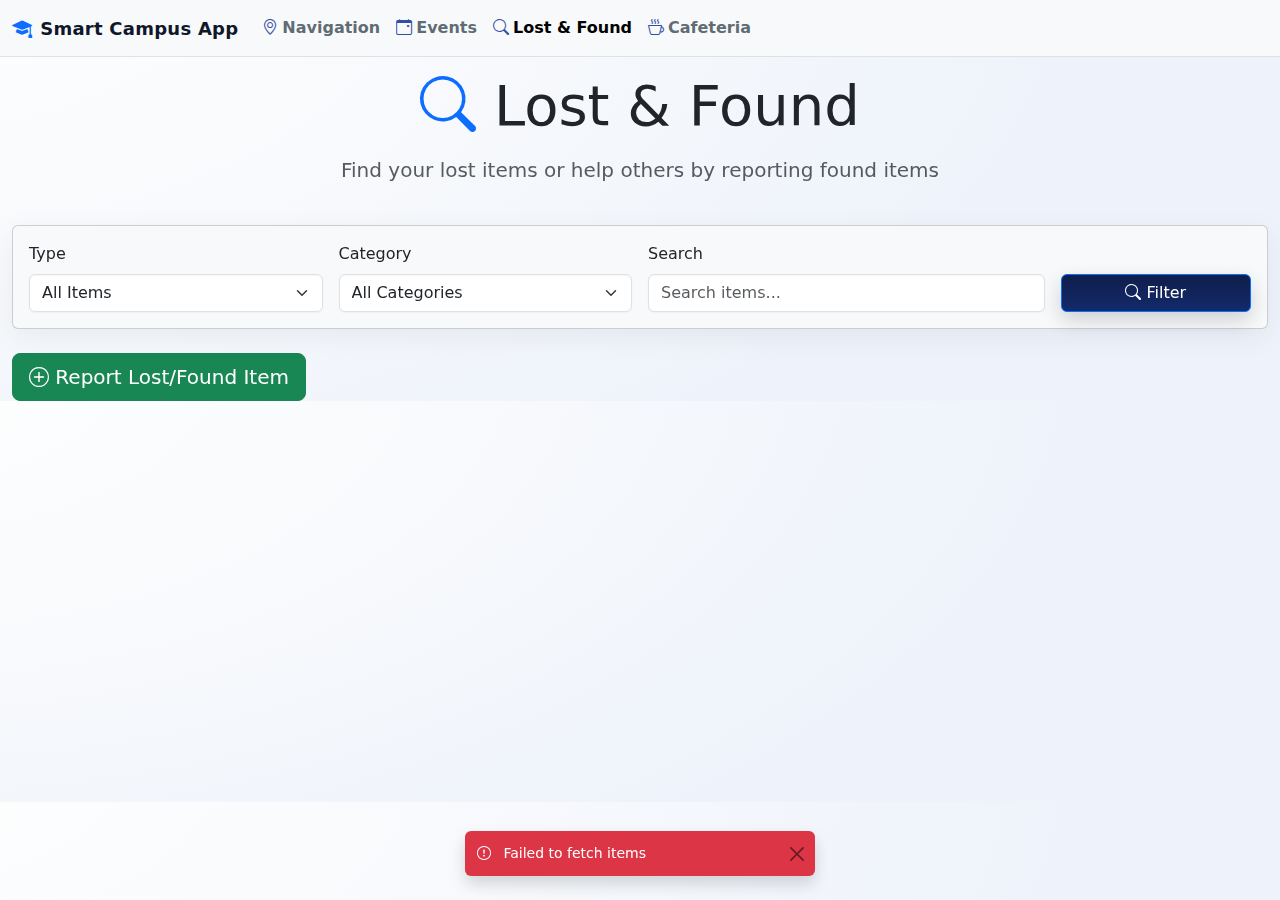
<file: templates/lost_found.html>
<!DOCTYPE html>
<html lang="en">
<head>
    <meta charset="UTF-8">
    <meta name="viewport" content="width=device-width, initial-scale=1.0">
    <title>Lost & Found - Smart Campus App</title>
    <link rel="stylesheet" href="/static/style.css">
    <link rel="stylesheet" href="https://cdnjs.cloudflare.com/ajax/libs/font-awesome/6.0.0-beta3/css/all.min.css">
    <!-- Bootstrap CSS & Icons -->
    <link href="https://cdn.jsdelivr.net/npm/bootstrap@5.3.3/dist/css/bootstrap.min.css" rel="stylesheet" integrity="sha384-QWTKZyjpPEjISv5WaRU9OFeRpok6YctnYmDr5pNlyT2bRjXh0JMhjY6hW+ALEwIH" crossorigin="anonymous">
    <link href="https://cdn.jsdelivr.net/npm/bootstrap-icons@1.11.3/font/bootstrap-icons.css" rel="stylesheet">
</head>
<body class="lost-found-page">
    <!-- Fixed Navbar -->
    <nav class="navbar navbar-expand-lg navbar-light bg-light fixed-top border-bottom app-navbar" id="top">
        <div class="container-fluid">
            <a class="navbar-brand d-flex align-items-center gap-2" href="/">
                <i class="bi bi-mortarboard-fill icon-primary"></i>
                <span class="fw-semibold">Smart Campus App</span>
            </a>
            <button class="navbar-toggler" type="button" data-bs-toggle="collapse" data-bs-target="#mainNav" aria-controls="mainNav" aria-expanded="false" aria-label="Toggle navigation">
                <span class="navbar-toggler-icon"></span>
            </button>
            <div class="collapse navbar-collapse" id="mainNav">
                <ul class="navbar-nav me-auto mb-2 mb-lg-0">
                    <li class="nav-item"><a class="nav-link requires-auth" href="/map"><i class="bi bi-geo-alt me-1"></i>Navigation</a></li>
                    <li class="nav-item"><a class="nav-link" href="/events"><i class="bi bi-calendar-event me-1"></i>Events</a></li>
                    <li class="nav-item"><a class="nav-link active" href="/lost-found"><i class="bi bi-search me-1"></i>Lost & Found</a></li>
                    <li class="nav-item"><a class="nav-link" href="/cafeteria"><i class="bi bi-cup-hot me-1"></i>Cafeteria</a></li>
                </ul>
                <div class="d-flex gap-2">
                    <!-- Login/Register buttons removed from lost-found page -->
                </div>
            </div>
        </div>
    </nav>

    <main class="mt-5 pt-4">
        <div class="container-fluid">
            <!-- Header -->
            <div class="row mb-4">
                <div class="col-12">
                    <h1 class="display-4 text-center mb-3">
                        <i class="bi bi-search text-primary"></i> Lost & Found
                    </h1>
                    <p class="lead text-center text-muted">
                        Find your lost items or help others by reporting found items
                    </p>
                </div>
            </div>

            <!-- Filters -->
            <div class="row mb-4">
                <div class="col-12">
                    <div class="card bg-light">
                        <div class="card-body">
                            <form id="filterForm" class="row g-3">
                                <div class="col-md-3">
                                    <label class="form-label" for="typeFilter">Type</label>
                                    <select name="type" id="typeFilter" class="form-select">
                                        <option value="all">All Items</option>
                                        <option value="lost">Lost Items</option>
                                        <option value="found">Found Items</option>
                                    </select>
                                </div>
                                <div class="col-md-3">
                                    <label class="form-label" for="categoryFilter">Category</label>
                                    <select name="category" id="categoryFilter" class="form-select">
                                        <option value="all">All Categories</option>
                                        <option value="electronics">Electronics</option>
                                        <option value="books">Books & Stationery</option>
                                        <option value="clothing">Clothing</option>
                                        <option value="accessories">Accessories</option>
                                        <option value="documents">Documents</option>
                                        <option value="other">Other</option>
                                    </select>
                                </div>
                                <div class="col-md-4">
                                    <label class="form-label" for="searchInput">Search</label>
                                    <input type="text" name="search" id="searchInput" class="form-control" placeholder="Search items...">
                                </div>
                                <div class="col-md-2">
                                    <label class="form-label">&nbsp;</label>
                                    <div class="d-grid">
                                        <button type="submit" class="btn btn-primary">
                                            <i class="bi bi-search"></i> Filter
                                        </button>
                                    </div>
                                </div>
                            </form>
                        </div>
                    </div>
                </div>
            </div>

            <!-- Quick Action Button -->
            <div class="row mb-4">
                <div class="col-12">
                    <div class="d-grid d-md-block">
                        <button class="btn btn-success btn-lg" data-bs-toggle="modal" data-bs-target="#reportItemModal">
                            <i class="bi bi-plus-circle"></i> Report Lost/Found Item
                        </button>
                    </div>
                </div>
            </div>

            <!-- Items Grid -->
            <div class="row g-4" id="itemsContainer">
                <!-- Items will be loaded here -->
            </div>
        </div>
    </main>

    <!-- Report Item Modal -->
    <div class="modal fade" id="reportItemModal" tabindex="-1" aria-labelledby="reportItemLabel" aria-hidden="true">
        <div class="modal-dialog modal-lg">
            <div class="modal-content">
                <div class="modal-header">
                    <h5 class="modal-title" id="reportItemLabel">
                        <i class="bi bi-plus-circle me-2"></i>Report Lost/Found Item
                    </h5>
                    <button type="button" class="btn-close" data-bs-dismiss="modal" aria-label="Close"></button>
                </div>
                <div class="modal-body">
                    <form id="reportItemForm">
                        <div class="row">
                            <div class="col-md-6 mb-3">
                                <label class="form-label" for="itemTitle">Title *</label>
                                <input type="text" class="form-control" id="itemTitle" name="title" required placeholder="e.g., Lost iPhone, Found Keys">
                            </div>
                            <div class="col-md-6 mb-3">
                                <label class="form-label" for="itemType">Type *</label>
                                <select class="form-select" id="itemType" name="item_type" required>
                                    <option value="">Select type...</option>
                                    <option value="lost">Lost Item</option>
                                    <option value="found">Found Item</option>
                                </select>
                            </div>
                        </div>
                        <div class="row">
                            <div class="col-md-6 mb-3">
                                <label class="form-label" for="itemCategory">Category *</label>
                                <select class="form-select" id="itemCategory" name="category" required>
                                    <option value="">Select category...</option>
                                    <option value="electronics">Electronics</option>
                                    <option value="books">Books & Stationery</option>
                                    <option value="clothing">Clothing</option>
                                    <option value="accessories">Accessories</option>
                                    <option value="documents">Documents</option>
                                    <option value="other">Other</option>
                                </select>
                            </div>
                            <div class="col-md-6 mb-3">
                                <label class="form-label" for="itemLocation">Location *</label>
                                <input type="text" class="form-control" id="itemLocation" name="location" required placeholder="e.g., Main Block, Library, Cafeteria">
                            </div>
                        </div>
                        <div class="mb-3">
                            <label class="form-label" for="itemDescription">Description *</label>
                            <textarea class="form-control" id="itemDescription" name="description" rows="3" required placeholder="Describe the item in detail..."></textarea>
                        </div>
                        <div class="row">
                            <div class="col-md-6 mb-3">
                                <label class="form-label" for="contactMethod">Contact Method *</label>
                                <select class="form-select" id="contactMethod" name="contact_method" required>
                                    <option value="">Select method...</option>
                                    <option value="email">Email</option>
                                    <option value="anonymous">Anonymous</option>
                                </select>
                            </div>
                            <div class="col-md-6 mb-3">
                                <label class="form-label" for="contactInfo">Contact Info</label>
                                <input type="text" class="form-control" id="contactInfo" name="contact_info" placeholder="Email address (if not anonymous)">
                            </div>
                        </div>
                        <div class="mb-3">
                            <label class="form-label" for="itemImage">Image (Optional)</label>
                            <input type="file" class="form-control" id="itemImage" name="image" accept="image/*">
                            <small class="text-muted">Upload an image to help identify the item</small>
                        </div>
                    </form>
                </div>
                <div class="modal-footer">
                    <button type="button" class="btn btn-secondary" data-bs-dismiss="modal">Cancel</button>
                    <button type="button" class="btn btn-primary" id="submitReportBtn">
                        <i class="bi bi-upload"></i> Submit Report
                    </button>
                </div>
            </div>
        </div>
    </div>

    <!-- Item Detail Modal -->
    <div class="modal fade" id="itemDetailModal" tabindex="-1" aria-labelledby="itemDetailLabel" aria-hidden="true">
        <div class="modal-dialog modal-lg">
            <div class="modal-content">
                <div class="modal-header">
                    <h5 class="modal-title" id="itemDetailLabel">Item Details</h5>
                    <button type="button" class="btn-close" data-bs-dismiss="modal" aria-label="Close"></button>
                </div>
                <div class="modal-body" id="itemDetailContent">
                    <!-- Item details will be loaded here -->
                </div>
                <div class="modal-footer">
                    <button type="button" class="btn btn-secondary" data-bs-dismiss="modal">Close</button>
                    <button type="button" class="btn btn-danger" id="deleteItemBtn" style="display: none;">
                        <i class="bi bi-trash"></i> Remove Item
                    </button>
                    <button type="button" class="btn btn-success" id="resolveItemBtn" style="display: none;">
                        <i class="bi bi-check-circle"></i> Mark as Resolved
                    </button>
                </div>
            </div>
        </div>
    </div>

    <!-- Modals removed from lost-found page -->

    <!-- Bootstrap JS -->
    <script src="https://cdn.jsdelivr.net/npm/bootstrap@5.3.3/dist/js/bootstrap.bundle.min.js" integrity="sha384-YvpcrYf0tY3lHB60NNkmXc5s9fDVZLESaAA55NDzOxhy9GkcIdslK1eN7N6jIeHz" crossorigin="anonymous"></script>
    
    <script>
      // API Base URL
      const API_BASE = 'https://campus-xqcw.onrender.com';
      
      // Utility function for API calls
      async function apiCall(endpoint, options = {}) {
        const url = `${API_BASE}${endpoint}`;
        return await fetch(url, options);
      }
        // Lost & Found Management JavaScript
        let currentItems = [];
        let currentFilters = {
            type: 'all',
            category: 'all',
            search: ''
        };

        // DOM Elements
        const itemsContainer = document.getElementById('itemsContainer');
        const filterForm = document.getElementById('filterForm');
        const typeFilter = document.getElementById('typeFilter');
        const categoryFilter = document.getElementById('categoryFilter');
        const searchInput = document.getElementById('searchInput');
        const submitReportBtn = document.getElementById('submitReportBtn');
        const reportItemForm = document.getElementById('reportItemForm');
        const resolveItemBtn = document.getElementById('resolveItemBtn');
        const deleteItemBtn = document.getElementById('deleteItemBtn');

        // Event Listeners
        filterForm.addEventListener('submit', handleFilterSubmit);
        typeFilter.addEventListener('change', handleFilterChange);
        categoryFilter.addEventListener('change', handleFilterChange);
        searchInput.addEventListener('input', handleFilterChange);
        submitReportBtn.addEventListener('click', handleReportSubmit);
        resolveItemBtn.addEventListener('click', handleResolveItem);
        deleteItemBtn.addEventListener('click', handleDeleteItem);

        // Initialize
        fetchItems();

        // Filter Functions
        function handleFilterSubmit(e) {
            e.preventDefault();
            applyFilters();
        }

        function handleFilterChange() {
            applyFilters();
        }

        function applyFilters() {
            currentFilters.type = typeFilter.value;
            currentFilters.category = categoryFilter.value;
            currentFilters.search = searchInput.value.toLowerCase();
            
            const filteredItems = currentItems.filter(item => {
                if (currentFilters.type !== 'all' && item.item_type !== currentFilters.type) return false;
                if (currentFilters.category !== 'all' && item.category !== currentFilters.category) return false;
                if (currentFilters.search && !(
                    item.title.toLowerCase().includes(currentFilters.search) ||
                    item.description.toLowerCase().includes(currentFilters.search) ||
                    item.location.toLowerCase().includes(currentFilters.search)
                )) return false;
                return true;
            });
            
            renderItems(filteredItems);
        }

        // API Functions
        async function fetchItems() {
            try {
                const response = await apiCall('/api/lost-found/items');
                const result = await response.json();
                if (result.success) {
                    currentItems = result.data;
                    applyFilters();
                }
            } catch (error) {
                console.error('Error fetching items:', error);
                showToast('error', 'Failed to fetch items');
            }
        }

        async function handleReportSubmit() {
            const formData = new FormData(reportItemForm); // Use FormData directly from the form
            
            // No need to manually create a 'data' object and JSON.stringify it
            // FormData handles the content type automatically for file uploads and form fields.

            try {
                const response = await apiCall('/api/lost-found/report', {
                    method: 'POST',
                    body: formData // FormData automatically sets Content-Type header
                });

                const result = await response.json();
                if (result.success) {
                    showToast('success', result.message);
                    reportItemForm.reset();
                    const modal = bootstrap.Modal.getInstance(document.getElementById('reportItemModal'));
                    modal.hide();
                    fetchItems(); // Refresh the list
                } else {
                    showToast('error', result.message);
                }
            } catch (error) {
                console.error('Error reporting item:', error);
                showToast('error', 'Failed to submit report');
            }
        }

        async function handleDeleteItem() {
            const itemId = deleteItemBtn.dataset.itemId;
            if (!confirm('Are you sure you want to remove this item? This action cannot be undone.')) {
                return;
            }
            try {
                const response = await apiCall(`/api/lost-found/items/${itemId}`, {
                    method: 'DELETE'
                });

                const result = await response.json();
                if (result.message) {
                    showToast('success', result.message);
                    const modal = bootstrap.Modal.getInstance(document.getElementById('itemDetailModal'));
                    modal.hide();
                    fetchItems(); // Refresh the list
                } else {
                    showToast('error', result.error || 'Failed to delete item');
                }
            } catch (error) {
                console.error('Error deleting item:', error);
                showToast('error', 'Failed to delete item');
            }
        }

        async function handleResolveItem() {
            const itemId = resolveItemBtn.dataset.itemId;
            try {
                const response = await apiCall(`/api/lost-found/items/${itemId}/resolve`, {
                    method: 'POST'
                });

                const result = await response.json();
                if (result.success) {
                    showToast('success', result.message);
                    const modal = bootstrap.Modal.getInstance(document.getElementById('itemDetailModal'));
                    modal.hide();
                    fetchItems(); // Refresh the list
                } else {
                    showToast('error', result.message);
                }
            } catch (error) {
                console.error('Error resolving item:', error);
                showToast('error', 'Failed to resolve item');
            }
        }

        // Rendering Functions
        function renderItems(items) {
            itemsContainer.innerHTML = '';
            
            if (items.length === 0) {
                itemsContainer.innerHTML = `
                    <div class="col-12">
                        <div class="text-center py-5">
                            <i class="bi bi-search display-1 text-muted"></i>
                            <h3 class="mt-3">No items found</h3>
                            <p class="text-muted">Try adjusting your filters or be the first to report an item!</p>
                            <button class="btn btn-primary" data-bs-toggle="modal" data-bs-target="#reportItemModal">
                                <i class="bi bi-plus-circle"></i> Report Item
                            </button>
                        </div>
                    </div>
                `;
                return;
            }

            items.forEach(item => {
                const itemCard = createItemCard(item);
                itemsContainer.appendChild(itemCard);
            });
        }

        function createItemCard(item) {
            const col = document.createElement('div');
            col.className = 'col-md-6 col-lg-4';
            
            col.innerHTML = `
                <div class="card h-100 shadow-sm item-card" data-item-type="${item.item_type}">
                    ${item.image_url ? 
                        `<img src="${item.image_url}" class="card-img-top item-image" alt="${item.title}">` :
                        `<div class="card-img-top bg-light d-flex align-items-center justify-content-center item-image-placeholder">
                            <i class="bi bi-image text-muted" style="font-size: 3rem;"></i>
                        </div>`
                    }
                    
                    <div class="card-body">
                        <div class="d-flex justify-content-between align-items-start mb-2">
                            <span class="badge bg-${item.item_type === 'lost' ? 'danger' : 'success'}">
                                ${item.item_type.charAt(0).toUpperCase() + item.item_type.slice(1)}
                            </span>
                            <small class="text-muted">${item.created_at}</small>
                        </div>
                        
                        <h5 class="card-title">${item.title}</h5>
                        <p class="card-text text-muted">${item.description.length > 100 ? item.description.substring(0, 100) + '...' : item.description}</p>
                        
                        <div class="mb-2">
                            <small class="text-muted">
                                <i class="bi bi-geo-alt"></i> ${item.location}
                            </small>
                        </div>
                        
                        <div class="mb-2">
                            <span class="badge bg-secondary">${item.category.charAt(0).toUpperCase() + item.category.slice(1)}</span>
                        </div>
                    </div>
                    
                    <div class="card-footer bg-transparent">
                        <div class="d-grid">
                            <button class="btn btn-outline-primary" onclick="viewItemDetails(${item.id})">
                                <i class="bi bi-eye"></i> View Details
                            </button>
                        </div>
                    </div>
                </div>
            `;

            return col;
        }

        function viewItemDetails(itemId) {
            const item = currentItems.find(i => i.id === itemId);
            if (!item) return;

            const detailContent = document.getElementById('itemDetailContent');
            detailContent.innerHTML = `
                <div class="row">
                    <div class="col-md-6">
                        ${item.image_url ? 
                            `<img src="${item.image_url}" class="img-fluid rounded" alt="${item.title}">` :
                            `<div class="bg-light d-flex align-items-center justify-content-center rounded" style="height: 200px;">
                                <i class="bi bi-image text-muted" style="font-size: 3rem;"></i>
                            </div>`
                        }
                    </div>
                    <div class="col-md-6">
                        <h4>${item.title}</h4>
                        <p class="text-muted">${item.description}</p>
                        
                        <div class="mb-3">
                            <strong>Type:</strong> 
                            <span class="badge bg-${item.item_type === 'lost' ? 'danger' : 'success'}">${item.item_type.charAt(0).toUpperCase() + item.item_type.slice(1)}</span>
                        </div>
                        
                        <div class="mb-3">
                            <strong>Category:</strong> 
                            <span class="badge bg-secondary">${item.category.charAt(0).toUpperCase() + item.category.slice(1)}</span>
                        </div>
                        
                        <div class="mb-3">
                            <strong>Location:</strong> ${item.location}
                        </div>
                        
                        <div class="mb-3">
                            <strong>Reported:</strong> ${item.created_at}
                        </div>
                        
                        <div class="mb-3">
                            <strong>Contact:</strong> ${item.contact_method === 'anonymous' ? 'Anonymous' : item.contact_info}
                        </div>
                    </div>
                </div>
            `;

            // Show/hide resolve and delete buttons based on item status
            if (item.status === 'active') {
                resolveItemBtn.style.display = 'block';
                resolveItemBtn.dataset.itemId = item.id;
                deleteItemBtn.style.display = 'block';
                deleteItemBtn.dataset.itemId = item.id;
            } else {
                resolveItemBtn.style.display = 'none';
                deleteItemBtn.style.display = 'none';
            }

            const modal = new bootstrap.Modal(document.getElementById('itemDetailModal'));
            modal.show();
        }

        // Utility Functions
        function showToast(type, message) {
            const toast = document.createElement('div');
            toast.className = `toast align-items-center text-bg-${type === 'success' ? 'success' : 'danger'} border-0 show position-fixed bottom-0 start-50 translate-middle-x mb-4 shadow`;
            toast.role = 'alert';
            toast.style.minWidth = '260px';
            toast.innerHTML = `
                <div class="d-flex">
                    <div class="toast-body">
                        <i class="bi bi-${type === 'success' ? 'check-circle' : 'exclamation-circle'} me-2"></i>
                        ${message}
                    </div>
                    <button type="button" class="btn-close me-2 m-auto" data-bs-dismiss="toast" aria-label="Close"></button>
                </div>
            `;
            document.body.appendChild(toast);
            setTimeout(() => toast.remove(), 3000);
        }

        // Authentication removed from lost-found page - handled on home page
    </script>
</body>
</html>
</file>
<file: static/style.css>
/* Smart Campus App — Shared Styles */

/* Palette and Bootstrap variable mapping */
:root {
  /* Requested variables */
  --primary-color: #0f1e4b;  /* Brand Navy */
  --background-color: #f7f9fc; /* Soft Cool Background */
  --text-color: #0f172a;     /* Slate 900 */
  --card-background: #ffffff;
  --accent-color: #2dc5d3;   /* Teal Accent */

  /* Legacy/internal vars mapped to requested names */
  --primary: var(--primary-color);
  --bg: var(--background-color);
  --text: var(--text-color);
  --accent: var(--accent-color);
  --muted: #6b7280;
  --mask: rgba(80, 94, 108, 0.65); /* Map mask color */

  /* Bootstrap CSS variables mapped */
  --bs-primary: var(--primary-color);
  --bs-link-color: var(--primary-color);
  --bs-body-bg: var(--background-color);
  --bs-body-color: var(--text-color);

  /* Extended tokens for app */
  --primary-900: #0b153a;
  --primary-700: #132a6b;
  --primary-500: #1b3e9b;
  --teal-400: #37d4e2;
  --teal-500: #2dc5d3;
  --surface: #ffffff;
  --surface-2: #f3f6fb;
  --shadow-color: 220 40% 2%; /* for shadow util */

}

/* --- Design System (inspired by provided mock) --- */
/* Buttons */
.btn { border-radius: 14px; }
.btn-primary { background: linear-gradient(180deg, var(--primary-color), var(--primary-700)); border: none; box-shadow: 0 8px 20px rgba(15, 23, 42, 0.18); }
.btn-primary:hover { filter: brightness(1.02); box-shadow: 0 10px 26px rgba(15, 23, 42, 0.22); }
.btn-primary:active { transform: translateY(1px); }
.btn-outline-primary { border-color: rgba(15,23,42,0.2); color: var(--primary-color); }
.btn-outline-primary:hover { background: rgba(27,62,155,0.06); border-color: rgba(27,62,155,0.3); color: var(--primary-color); }

/* Cards & surfaces */
.card, .modal-content { border: 1px solid rgba(15,23,42,0.06); border-radius: 16px; background: var(--surface); box-shadow: 0 8px 30px rgba(15,23,42,0.06); }
.shadow-elevated { box-shadow: 0 12px 40px rgba(15,23,42,0.12) !important; }

/* Form elements */
.form-control, .form-select { border-radius: 14px; border: 1px solid rgba(15,23,42,0.08); background: #fff; box-shadow: inset 0 1px 0 rgba(15,23,42,0.04), 0 1px 2px rgba(15,23,42,0.04); }
.form-control:focus, .form-select:focus { border-color: var(--accent-color); box-shadow: 0 0 0 3px rgba(45,197,211,0.25); }
.form-check-input { border-color: rgba(15,23,42,0.2); }
.form-check-input:checked { background-color: var(--accent-color); border-color: var(--accent-color); }

/* Range (slider) */
input[type="range"] { -webkit-appearance: none; width: 100%; height: 6px; border-radius: 999px; background: linear-gradient(90deg, var(--teal-500) 0%, var(--teal-400) 50%, #e5e7eb 50%); outline: none; }
input[type="range"]::-webkit-slider-thumb { -webkit-appearance: none; appearance: none; width: 28px; height: 28px; border-radius: 999px; background: #fff; border: 2px solid var(--teal-500); box-shadow: 0 8px 20px rgba(45,197,211,0.35); position: relative; }
input[type="range"]::-moz-range-thumb { width: 28px; height: 28px; border: 2px solid var(--teal-500); border-radius: 999px; background: #fff; box-shadow: 0 8px 20px rgba(45,197,211,0.35); }

/* Navbar tweaks for new palette */
.app-navbar { background: rgba(255,255,255,0.86); border-bottom: 1px solid rgba(15,23,42,0.08); }
.app-navbar .nav-link { color: rgba(15,23,42,0.78); font-weight: 600; }
.app-navbar .nav-link:hover, .app-navbar .nav-link:focus { color: var(--primary-500); }
.app-navbar .navbar-brand .bi { color: var(--primary-500); }

/* Action buttons */
.action-btn { background:#fff; border-color: rgba(15,23,42,0.06); }
.action-btn.action-primary { background: linear-gradient(180deg, var(--primary-color), var(--primary-700)); color: #fff; }

/* Accent utilities */
.badge-gold { background: var(--accent-color); color: #0f172a; }
.icon-primary { color: var(--primary-500) !important; }

/* Background */
body { background: radial-gradient(1200px 600px at -10% -10%, #ffffff 0%, #f7f9fc 55%, #eef3fb 100%); }


/* Base typography and body */
/* Typography: switch to Plus Jakarta Sans */
@import url('https://fonts.googleapis.com/css2?family=Plus+Jakarta+Sans:wght@400;600;700&display=swap');
:root { --font-ui: 'Plus Jakarta Sans', Inter, system-ui, -apple-system, Segoe UI, Roboto, Helvetica, Arial, sans-serif; }
body { font-family: var(--font-ui); }

/* Navbar icon polish & dropdown */
.app-navbar .navbar-brand { font-weight: 700; letter-spacing: 0.25px; font-size: 1.125rem; }
.app-navbar .navbar-brand .bi { font-size: 1.25rem; vertical-align: -2px; }
.app-navbar .nav-link .bi { color: var(--primary-500); opacity: .9; }
.app-navbar .nav-link:hover .bi { color: var(--primary-color); opacity: 1; }

.dropdown-menu { border: 1px solid rgba(15,23,42,0.06); border-radius: 12px; box-shadow: 0 16px 40px rgba(15,23,42,0.12); padding: .5rem; }
.dropdown-item { border-radius: 8px; }
.dropdown-item:hover { background: rgba(27,62,155,0.06); color: var(--primary-500); }

/* Navbar toggler */
.navbar-light .navbar-toggler { border-color: rgba(15,23,42,0.15); }
.navbar-toggler-icon { filter: drop-shadow(0 1px 0 rgba(0,0,0,0.06)); }



/* Buttons */
.btn-primary { background-color: var(--primary-color); border-color: var(--primary-color); }
.btn-primary:hover { filter: brightness(0.95); }
.btn-outline-primary { color: var(--primary-color); border-color: var(--primary-color); }
.btn-outline-primary:hover { background-color: var(--primary-color); border-color: var(--primary-color); color: #fff; }

/* Generic helpers */
.icon-primary { color: var(--bs-primary) !important; }
.text-accent { color: var(--accent) !important; }
.bg-soft { background: #faf7ea; }
.card-lift:hover { transform: translateY(-2px); box-shadow: 0 10px 28px rgba(0,0,0,0.12); }
.shadow-soft { box-shadow: 0 6px 24px rgba(0,0,0,0.08); }

/* Navbar */
.navbar.app-navbar { -webkit-backdrop-filter: saturate(120%) blur(6px); backdrop-filter: saturate(120%) blur(6px); }

/* Navbar enhanced styling */
.app-navbar { background: rgba(255,255,255,0.75); border-bottom: 1px solid rgba(0,0,0,0.05); }
.app-navbar .navbar-brand { color: var(--text-color); }
.app-navbar .navbar-brand .bi { color: var(--primary-color); }
.app-navbar .nav-link { color: rgba(54,69,79,0.8); }
.app-navbar .nav-link:hover { color: var(--primary-color); }

/* Glass and soft shadows */
.glass-card { background: rgba(255,255,255,0.7); border: 1px solid rgba(0,0,0,0.04); -webkit-backdrop-filter: blur(10px) saturate(120%); backdrop-filter: blur(10px) saturate(120%); }
.shadow-soft { box-shadow: 0 8px 30px rgba(0,0,0,0.08); }
.rounded-4 { border-radius: 1rem !important; }

/* Quick action pills */
.action-btn { display:inline-flex; align-items:center; justify-content:center; padding:.75rem 1rem; border-radius:999px; border:1px solid rgba(0,0,0,0.06); background:#fff; color:var(--text-color); transition: transform .15s ease, box-shadow .2s ease, background-color .2s ease; }
.action-btn:hover { transform: translateY(-1px); box-shadow: 0 10px 26px rgba(0,0,0,0.08); text-decoration:none; }
.action-btn.action-primary { background: var(--primary-color); color:#fff; border-color: transparent; }
.action-btn.action-primary:hover { filter: brightness(.98); }

/* Feature list items */
.feature-item { display:flex; align-items:flex-start; gap:12px; padding:12px; border-radius:12px; transition: background-color .2s ease, transform .15s ease; }
.feature-item:hover { background: rgba(75,0,130,0.06); transform: translateY(-1px); }
.feature-item .icon-primary { font-size: 1.25rem; color: var(--primary-color); }

/* Subtle entrance animations */
@keyframes riseFade {
  from { opacity: 0; transform: translateY(8px); }
  to   { opacity: 1; transform: translateY(0); }
}
.section-actions .action-btn { animation: riseFade .5s ease both; }

/* Hero CTA sizing utilities */
.hero-cta { width: 100%; }
.hero-cta-btn { width: 100%; max-width: 680px; margin-left: auto; margin-right: auto; }
@media (min-width: 768px) {
  .hero-cta-btn { width: 80%; }
}

.section-features .feature-item { animation: riseFade .6s ease both; }
.section-features .feature-item:nth-child(2){ animation-delay: .05s; }
.section-features .feature-item:nth-child(3){ animation-delay: .1s; }
.section-features .feature-item:nth-child(4){ animation-delay: .15s; }

/* Footer */
.footer-bar { background: #faf7ea; }
.badge-neutral { background: #e9ecef; color: #000; }
.badge-gold { background: var(--accent-color); color: #000; }

/* Hero */
.hero-title { color: var(--bs-primary); }
.hero-sub { color: rgba(54,69,79,0.85); }

/* Feature cards */
.feature-card .bi { color: var(--bs-primary); }
.feature-card .card { border: none; }
.feature-card .card .card-body { padding: 1rem 1rem 1.25rem 1rem; }

/* Footer badges */
.badge-gold { background: var(--accent); color: #000; }

/* Status pill */
#status { border: 1px solid #e5e7eb; background: #fff; color: var(--text); }

/* Toast */
.toast { transition: opacity .2s ease, transform .2s ease; }

/* Index grid legacy (if needed) */
.grid { padding: 16px; display: grid; grid-template-columns: 1fr; gap: 12px; }
@media (min-width: 520px) { .grid { grid-template-columns: repeat(2,1fr); } }
@media (min-width: 860px) { .grid { grid-template-columns: repeat(4,1fr); } }

/* Map page styles (scoped to .map-page) */
body.map-page { background: #0b0f14; color: #e6edf3; }
.map-page #app { height: 100%; display: grid; grid-template-rows: auto 1fr; }
.map-page header { padding: 10px 14px; background: #0f1720; border-bottom: 1px solid #1e293b; display: flex; align-items: center; gap: 10px; }
.map-page header h1 { font-size: 16px; margin: 0; font-weight: 600; letter-spacing: 0.3px; }
.map-page header .sub { font-size: 12px; color: #94a3b8; }
.map-page #map { height: 100%; width: 100%; }
.map-page .status { position: absolute; top: 10px; right: 10px; background: rgba(15, 23, 32, 0.9); color: #e6edf3; padding: 8px 10px; border-radius: 8px; font-size: 12px; box-shadow: 0 4px 16px rgba(0,0,0,0.3); z-index: 1000; }
.map-page .error { color: #fecaca; }
.map-page .leaflet-container { background: #0b0f14; }



/* Smooth scroll and card defaults */
html { scroll-behavior: smooth; }
.card { background: #ffffff; }

/* Footer */
.footer-bar { background: #faf7ea; }
.badge-neutral { background: #e9ecef; color: #000; }

/* Health pill dot states */
.dot { display:inline-block; width:8px; height:8px; border-radius:999px; margin-right:.5rem; }
.dot--ok { background:#22c55e; }
.dot--warn { background:#f59e0b; }
.dot--off { background:#ef4444; }

/* Toast helpers */
.toast-min { min-width: 260px; }

/* Map layout helpers */
.map-container { height: calc(100vh - 120px); }
</file>
